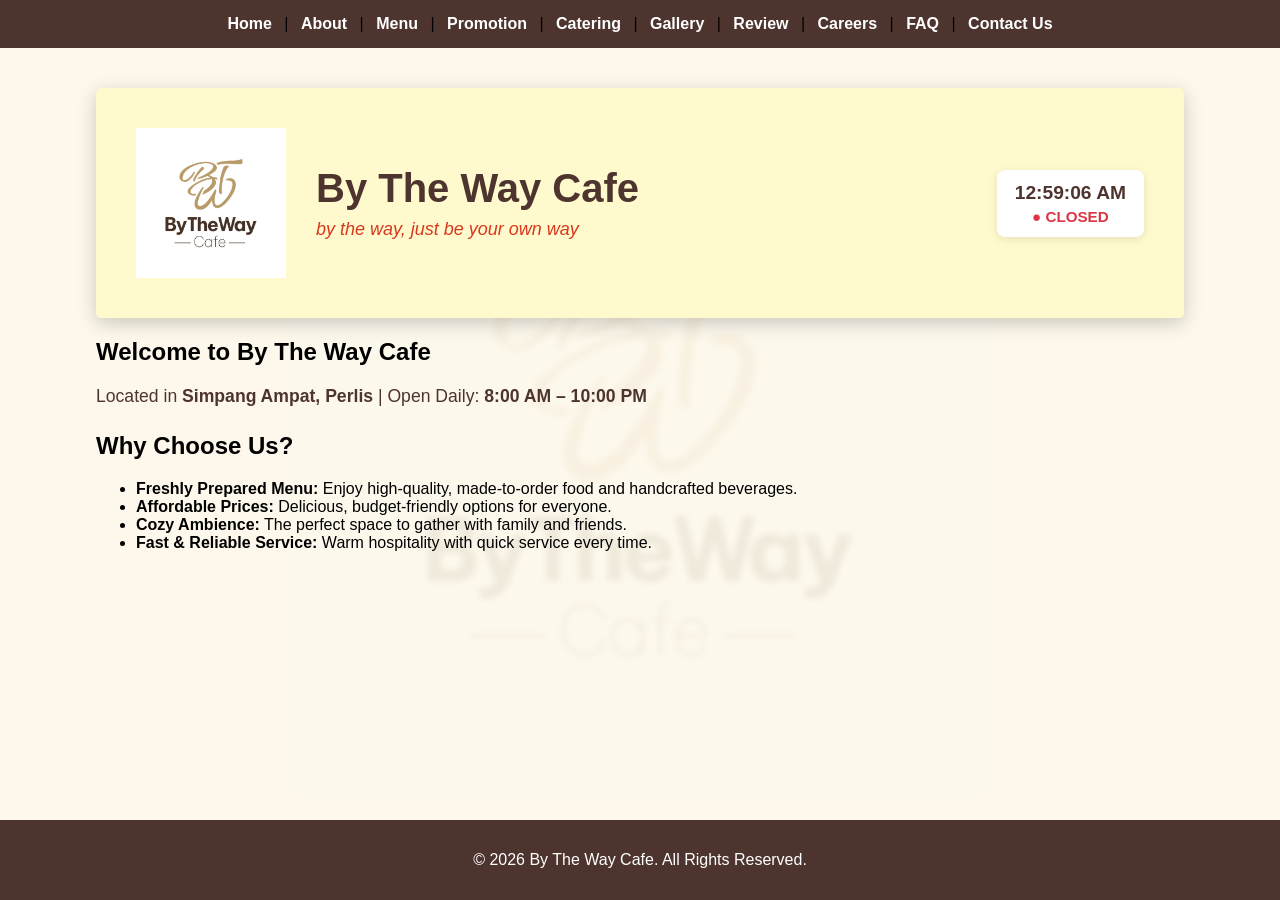
<file: frontend/index.html>
<!DOCTYPE html>
<html lang="en">
<head>
    <meta charset="UTF-8">
    <title>By The Way Cafe | Home</title>
    <link rel="stylesheet" href="css/style.css">
    <link rel="stylesheet" href="https://cdnjs.cloudflare.com/ajax/libs/font-awesome/6.5.0/css/all.min.css">
    <style>
        .hero-banner {
            background-color: #FFFACD;
            padding: 40px;
            border-radius: 5px;
            display: flex;
            align-items: center;
            gap: 30px;
        }

        .hero-banner img {
            width: 150px;
            height: 150px;
            object-fit: contain;
        }

        .hero-text h1 {
            margin: 0 0 8px 0;
            font-size: 2.5rem;
        }

        .hero-text h2 {
            margin: 0 0 8px 0;
            font-size: 1.2rem;
        }

        .hero-text .tagline {
            margin: 0;
            font-size: 18px;
            font-style: italic;
            color: #d9381e;
        }
    </style>
</head>
<body>
    <header>
        <nav>
            <a href="home.html">Home</a> | <a href="about.html">About</a> | <a href="menu.html">Menu</a> | <a href="promotion.html">Promotion</a> | <a href="catering.html">Catering</a> | <a href="gallery.html">Gallery</a> | <a href="review.html">Review</a> | <a href="careers.html">Careers</a> | <a href="faq.html">FAQ</a> | <a href="contact.html">Contact Us</a>
        </nav>
    </header>
    <main>
        <div class="hero-banner">
            <img src="media/logo.png" alt="By The Way Cafe Logo">
            <div class="hero-text">
                <h1>By The Way Cafe</h1>
                <p class="tagline">by the way, just be your own way</p>
            </div>
				<div class="status-widget">
                <div id="live-clock">--:--:--</div>
                <div id="shop-status">● Loading time...</div>
            </div>
        </div>

	<h2>Welcome to By The Way Cafe</h2>
        <p style="font-size: 1.1rem; color: #4E342E; margin-bottom: 25px;">
			Located in <strong>Simpang Ampat, Perlis</strong> | Open Daily: <strong>8:00 AM – 10:00 PM</strong>
		</p>
        <h2>Why Choose Us?</h2>
        <ul>
            <li><strong>Freshly Prepared Menu:</strong> Enjoy high-quality, made-to-order food and handcrafted beverages.</li>
            <li><strong>Affordable Prices:</strong> Delicious, budget-friendly options for everyone.</li>
            <li><strong>Cozy Ambience:</strong> The perfect space to gather with family and friends.</li>
			<li><strong>Fast & Reliable Service:</strong> Warm hospitality with quick service every time.</li>
        </ul>
    </main>
    <footer><p>&copy; 2026 By The Way Cafe. All Rights Reserved.</p></footer>
	<script src="script/clock.js"></script>
</body>
</html>
</file>
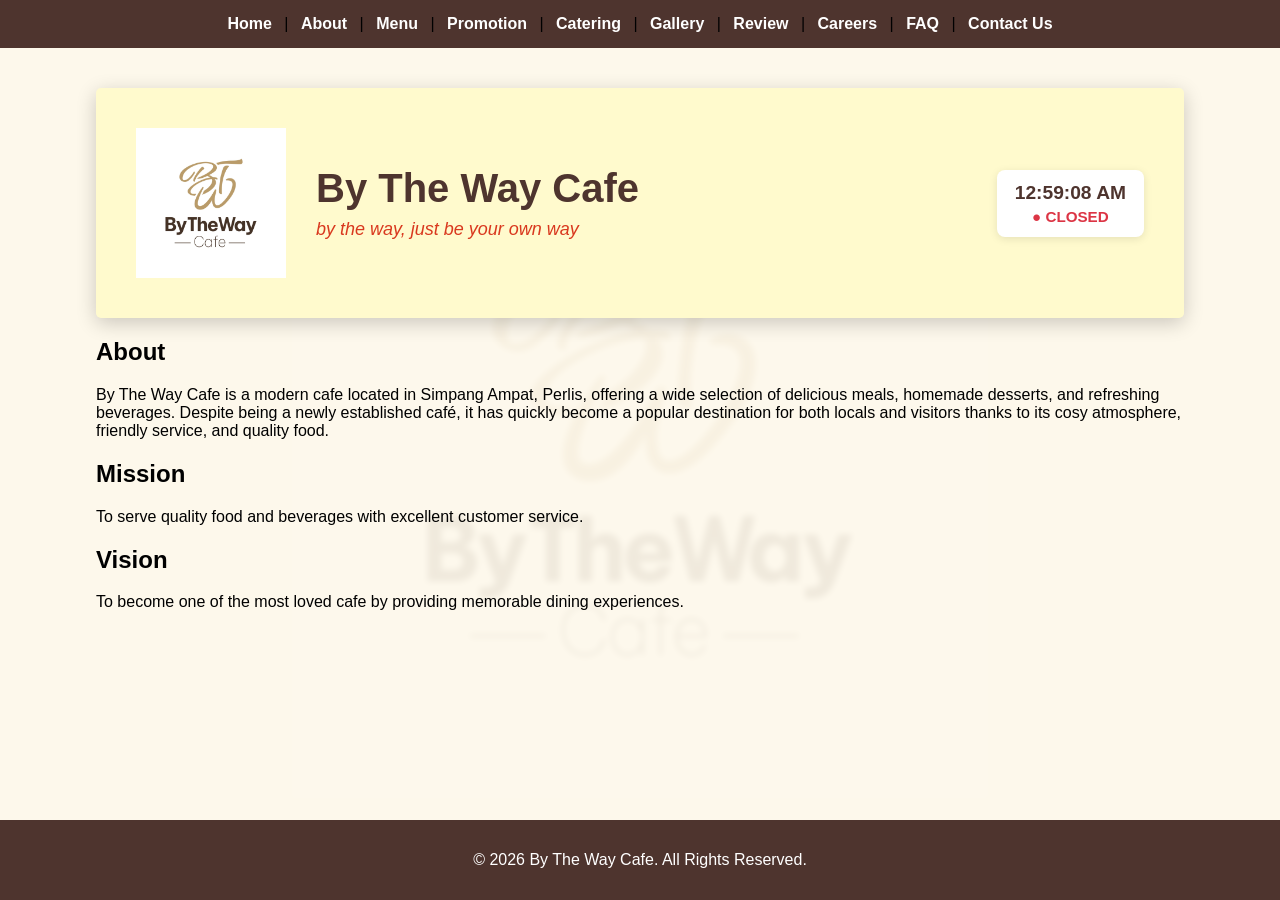
<file: frontend/about.html>
<!DOCTYPE html>
<html lang="en">

<head>
    <meta charset="UTF-8">
    <title>By The Way Cafe | About</title>
    <link rel="stylesheet" href="css/style.css">
    <link rel="stylesheet" href="https://cdnjs.cloudflare.com/ajax/libs/font-awesome/6.5.0/css/all.min.css">
    <style>
        .hero-banner {
            background-color: #FFFACD;
            padding: 40px;
            border-radius: 5px;
            display: flex;
            align-items: center;
            gap: 30px;
        }

        .hero-banner img {
            width: 150px;
            height: 150px;
            object-fit: contain;
        }

        .hero-text h1 {
            margin: 0 0 8px 0;
            font-size: 2.5rem;
        }

        .hero-text .tagline {
            margin: 0;
            font-size: 18px;
            font-style: italic;
            color: #d9381e;
        }
    </style>
</head>

<body>
    <header>
        <nav>
            <a href="index.html">Home</a> | <a href="about.html">About</a> | <a href="menu.html">Menu</a> | <a
                href="promotion.html">Promotion</a> | <a href="catering.html">Catering</a> | <a
                href="gallery.html">Gallery</a> | <a href="review.html">Review</a> | <a href="careers.html">Careers</a>
            | <a href="faq.html">FAQ</a> | <a href="contact.html">Contact Us</a>
        </nav>
    </header>
    <main>
        <div class="hero-banner">
            <img src="media/logo.png" alt="By The Way Cafe Logo">
            <div class="hero-text">
                <h1>By The Way Cafe</h1>
                <p class="tagline">by the way, just be your own way</p>
            </div>
            <div class="status-widget">
                <div id="live-clock">--:--:--</div>
                <div id="shop-status">● Loading time...</div>
            </div>
        </div>

        <h2>About </h2>
        <p> By The Way Cafe is a modern cafe located in Simpang Ampat, Perlis, offering a wide selection of delicious
            meals, homemade desserts, and refreshing beverages. Despite being a newly established café, it has quickly
            become a popular destination for both locals and visitors thanks to its cosy atmosphere, friendly service,
            and quality food.</p>

        <h2>Mission</h2>
        <p> To serve quality food and beverages with excellent customer service.</p>

        <h2>Vision</h2>
        <p>To become one of the most loved cafe by providing memorable dining experiences.</p>
    </main>
    <footer>
        <p>&copy; 2026 By The Way Cafe. All Rights Reserved.</p>
    </footer>
    <script src="script/clock.js"></script>
</body>

</html>
</file>
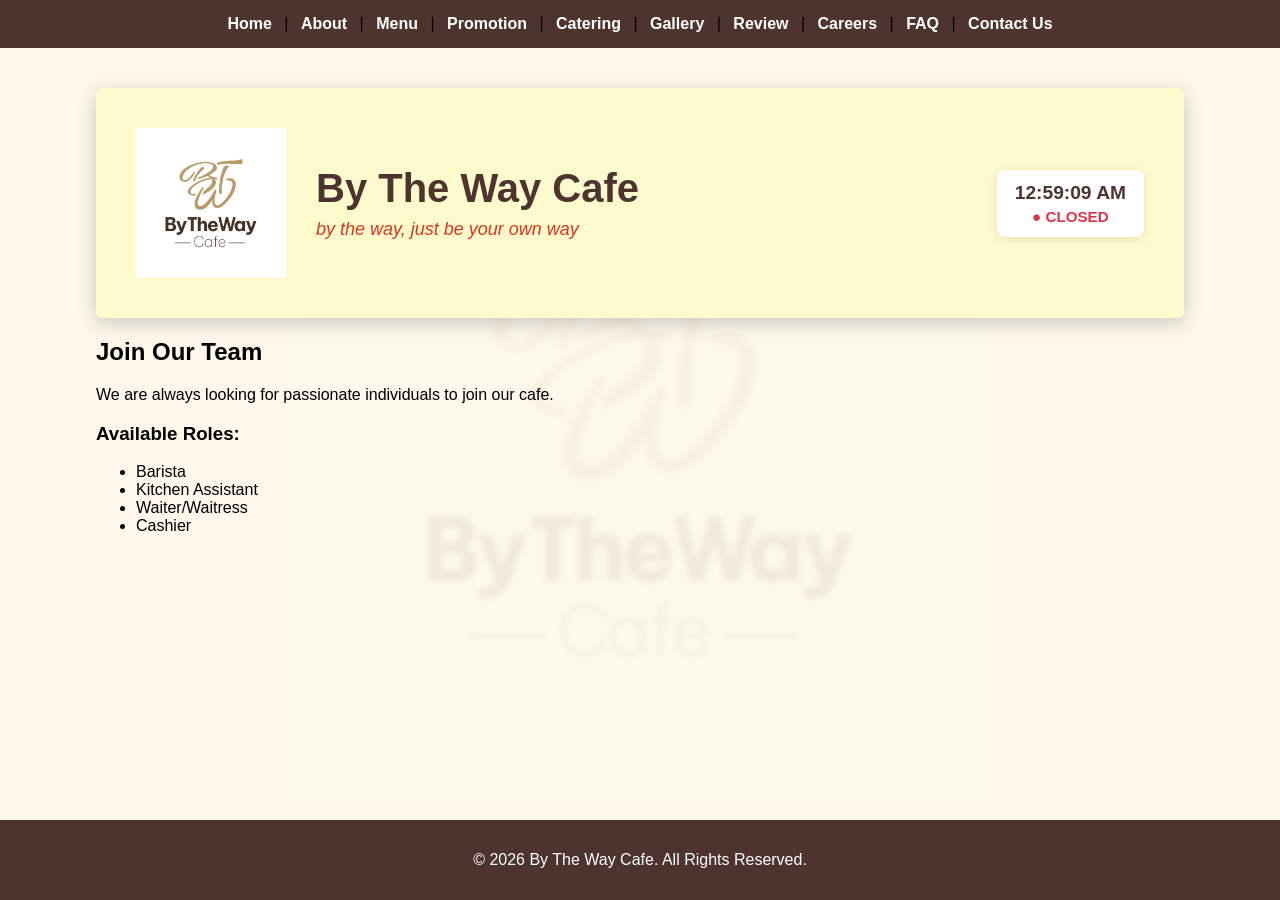
<file: frontend/careers.html>
<!DOCTYPE html>
<html lang="en">

<head>
    <meta charset="UTF-8">
    <title>By The Way Cafe | Careers</title>
    <link rel="stylesheet" href="css/style.css">
    <link rel="stylesheet" href="https://cdnjs.cloudflare.com/ajax/libs/font-awesome/6.5.0/css/all.min.css">
    <style>
        .hero-banner {
            background-color: #FFFACD;
            padding: 40px;
            border-radius: 5px;
            display: flex;
            align-items: center;
            gap: 30px;
        }

        .hero-banner img {
            width: 150px;
            height: 150px;
            object-fit: contain;
        }

        .hero-text h1 {
            margin: 0 0 8px 0;
            font-size: 2.5rem;
        }

        .hero-text .tagline {
            margin: 0;
            font-size: 18px;
            font-style: italic;
            color: #d9381e;
        }
    </style>
</head>

<body>
    <header>
        <nav>
            <a href="index.html">Home</a> | <a href="about.html">About</a> | <a href="menu.html">Menu</a> | <a
                href="promotion.html">Promotion</a> | <a href="catering.html">Catering</a> | <a
                href="gallery.html">Gallery</a> | <a href="review.html">Review</a> | <a href="careers.html">Careers</a>
            | <a href="faq.html">FAQ</a> | <a href="contact.html">Contact Us</a>
        </nav>
    </header>
    <main>
        <div class="hero-banner">
            <img src="media/logo.png" alt="By The Way Cafe Logo">
            <div class="hero-text">
                <h1>By The Way Cafe</h1>
                <p class="tagline">by the way, just be your own way</p>
            </div>
            <div class="status-widget">
                <div id="live-clock">--:--:--</div>
                <div id="shop-status">● Loading time...</div>
            </div>
        </div>

        <h2>Join Our Team</h2>
        <p>We are always looking for passionate individuals to join our cafe.</p>
        <h3>Available Roles:</h3>
        <ul>
            <li>Barista</li>
            <li>Kitchen Assistant</li>
            <li>Waiter/Waitress</li>
            <li>Cashier</li>
        </ul>
    </main>
    <footer>
        <p>&copy; 2026 By The Way Cafe. All Rights Reserved.</p>
    </footer>
    <script src="script/clock.js"></script>

</body>

</html>
</file>
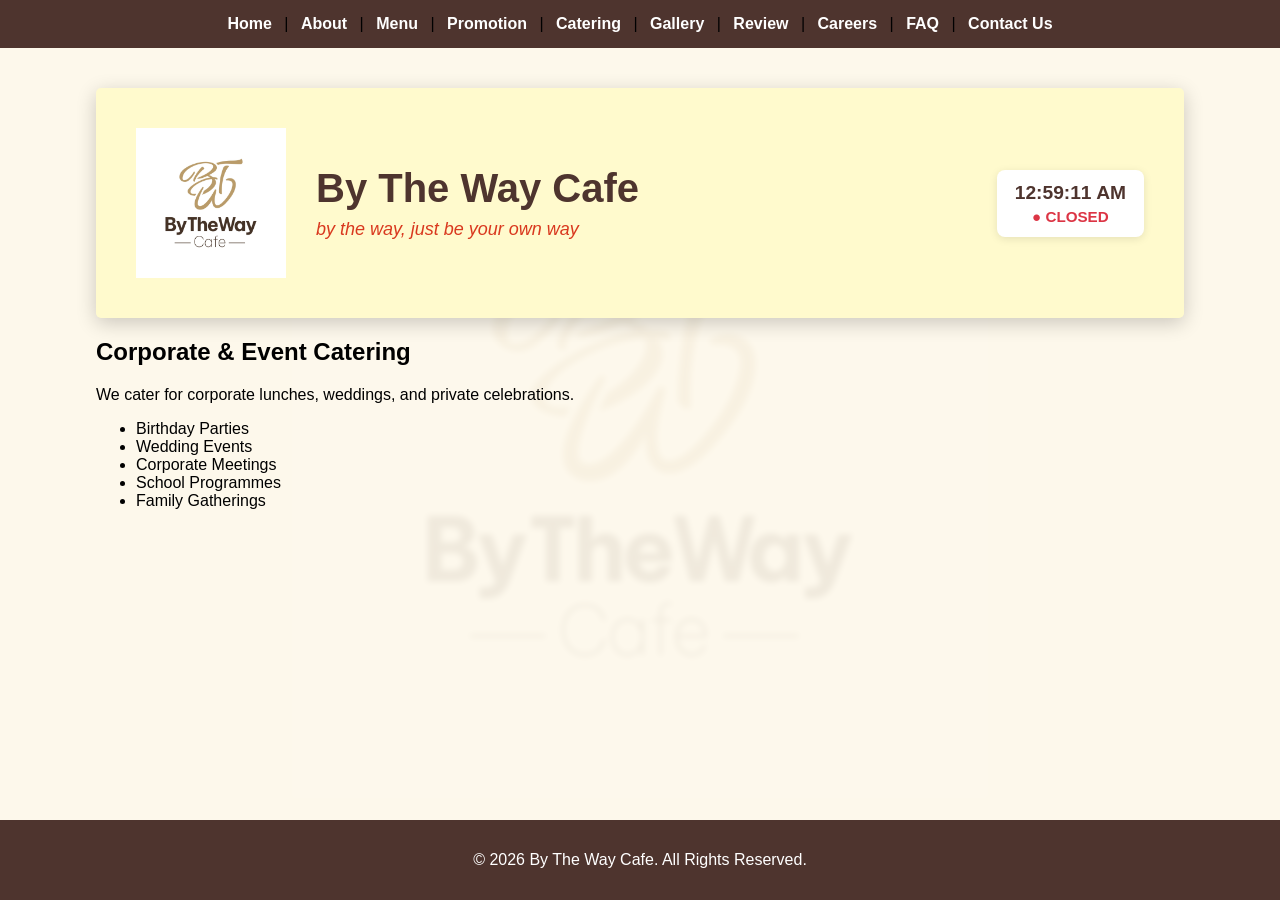
<file: frontend/catering.html>
<!DOCTYPE html>
<html lang="en">

<head>
    <meta charset="UTF-8">
    <title>By The Way Cafe | Catering</title>
    <link rel="stylesheet" href="css/style.css">
    <link rel="stylesheet" href="https://cdnjs.cloudflare.com/ajax/libs/font-awesome/6.5.0/css/all.min.css">
    <style>
        .hero-banner {
            background-color: #FFFACD;
            padding: 40px;
            border-radius: 5px;
            display: flex;
            align-items: center;
            gap: 30px;
        }

        .hero-banner img {
            width: 150px;
            height: 150px;
            object-fit: contain;
        }

        .hero-text h1 {
            margin: 0 0 8px 0;
            font-size: 2.5rem;
        }

        .hero-text .tagline {
            margin: 0;
            font-size: 18px;
            font-style: italic;
            color: #d9381e;
        }
    </style>
</head>

<body>
    <header>
        <nav>
            <a href="index.html">Home</a> | <a href="about.html">About</a> | <a href="menu.html">Menu</a> | <a
                href="promotion.html">Promotion</a> | <a href="catering.html">Catering</a> | <a
                href="gallery.html">Gallery</a> | <a href="review.html">Review</a> | <a href="careers.html">Careers</a>
            | <a href="faq.html">FAQ</a> | <a href="contact.html">Contact Us</a>
        </nav>
    </header>
    <main>
        <div class="hero-banner">
            <img src="media/logo.png" alt="By The Way Cafe Logo">
            <div class="hero-text">
                <h1>By The Way Cafe</h1>
                <p class="tagline">by the way, just be your own way</p>
            </div>
            <div class="status-widget">
                <div id="live-clock">--:--:--</div>
                <div id="shop-status">● Loading time...</div>
            </div>
        </div>

        <h2>Corporate & Event Catering</h2>
        <p>We cater for corporate lunches, weddings, and private celebrations.</p>
        <ul>
            <li>Birthday Parties</li>
            <li>Wedding Events</li>
            <li>Corporate Meetings</li>
            <li>School Programmes</li>
            <li>Family Gatherings</li>
        </ul>
    </main>
    <footer>
        <p>&copy; 2026 By The Way Cafe. All Rights Reserved.</p>
    </footer>
    <script src="script/clock.js"></script>

</body>

</html>
</file>
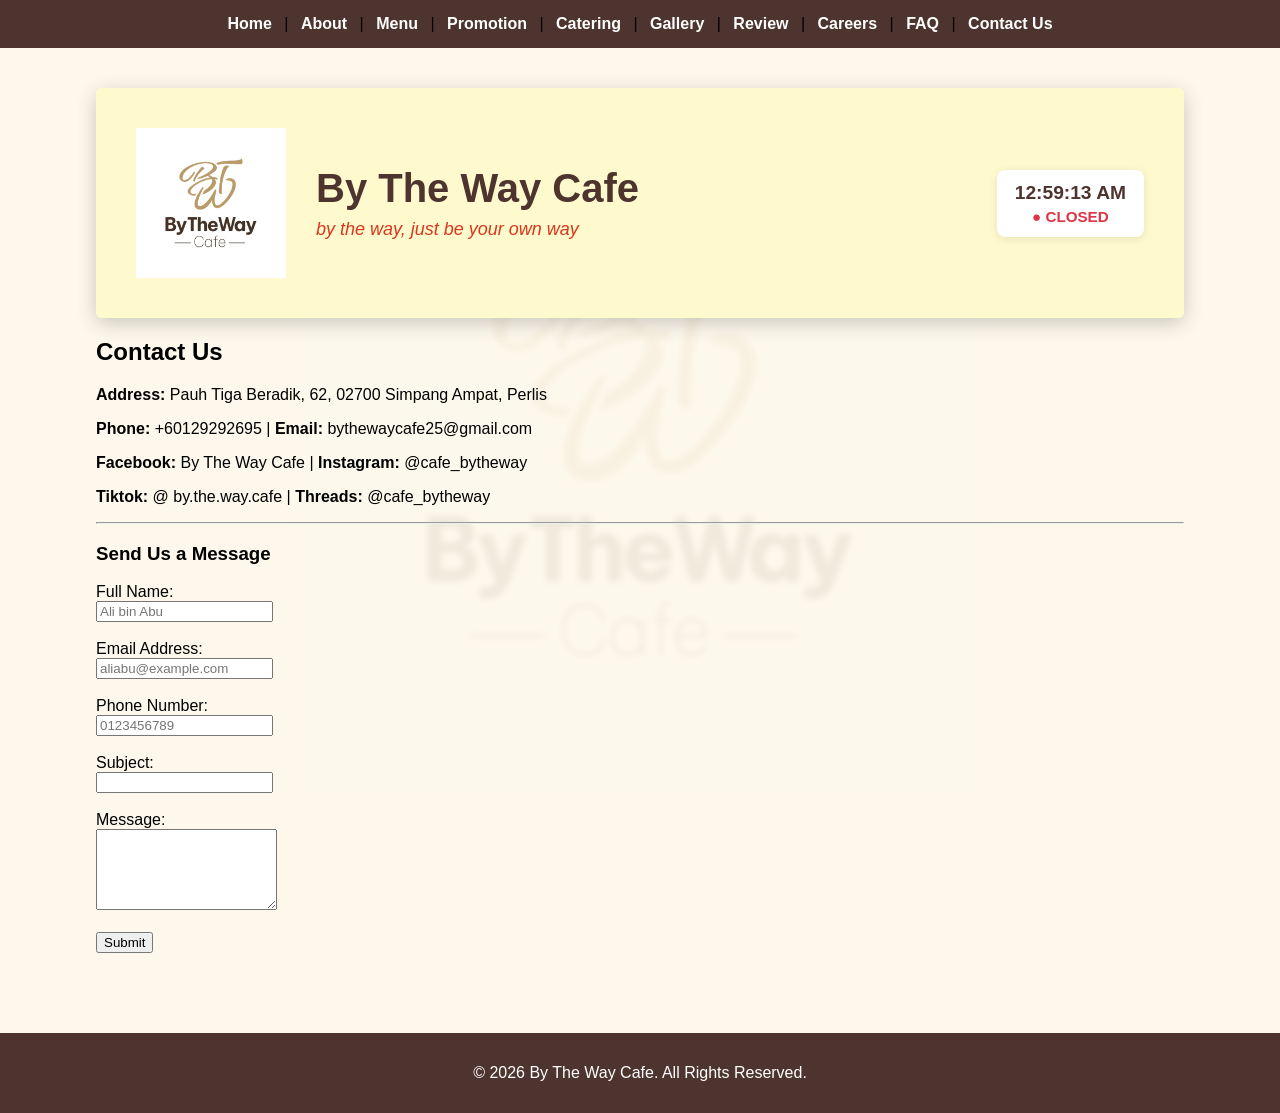
<file: frontend/contact.html>
<!DOCTYPE html>
<html lang="en">

<head>
    <meta charset="UTF-8">
    <title>By The Way Cafe | Contact Us</title>
    <link rel="stylesheet" href="css/style.css">
    <link rel="stylesheet" href="https://cdnjs.cloudflare.com/ajax/libs/font-awesome/6.5.0/css/all.min.css">
    <style>
        .hero-banner {
            background-color: #FFFACD;
            padding: 40px;
            border-radius: 5px;
            display: flex;
            align-items: center;
            gap: 30px;
        }

        .hero-banner img {
            width: 150px;
            height: 150px;
            object-fit: contain;
        }

        .hero-text h1 {
            margin: 0 0 8px 0;
            font-size: 2.5rem;
        }

        .hero-text .tagline {
            margin: 0;
            font-size: 18px;
            font-style: italic;
            color: #d9381e;
        }
    </style>
</head>

<body>
    <header>
        <nav>
            <a href="index.html">Home</a> | <a href="about.html">About</a> | <a href="menu.html">Menu</a> | <a
                href="promotion.html">Promotion</a> | <a href="catering.html">Catering</a> | <a
                href="gallery.html">Gallery</a> | <a href="review.html">Review</a> | <a href="careers.html">Careers</a>
            | <a href="faq.html">FAQ</a> | <a href="contact.html">Contact Us</a>
        </nav>
    </header>
    <main>
        <div class="hero-banner">
            <img src="media/logo.png" alt="By The Way Cafe Logo">
            <div class="hero-text">
                <h1>By The Way Cafe</h1>
                <p class="tagline">by the way, just be your own way</p>
            </div>
            <div class="status-widget">
                <div id="live-clock">--:--:--</div>
                <div id="shop-status">● Loading time...</div>
            </div>
        </div>

        <h2>Contact Us</h2>
        <p><strong>Address:</strong> Pauh Tiga Beradik, 62, 02700 Simpang Ampat, Perlis</p>
        <p><strong>Phone:</strong> +60129292695 | <strong>Email:</strong> bythewaycafe25@gmail.com</p>
        <p><strong>Facebook:</strong> By The Way Cafe | <strong>Instagram:</strong> @cafe_bytheway</p>
        <p><strong>Tiktok:</strong> @ by.the.way.cafe | <strong>Threads:</strong> @cafe_bytheway</p>
        <hr>
        <h3>Send Us a Message</h3>

        <form action="/contact_insert.php" method="POST">

            <label for="name">Full Name:</label><br>
            <input type="text" id="name" name="name" placeholder="Ali bin Abu" minlength="3" maxlength="50"
                required><br><br>

            <label for="email">Email Address:</label><br>
            <input type="email" id="email" name="email" placeholder="aliabu@example.com" required><br><br>

            <label for="phone">Phone Number:</label><br>
            <input type="tel" id="phone" name="phone" placeholder="0123456789" pattern="[0-9]{10,11}" required><br><br>

            <label for="subject">Subject:</label><br>
            <input type="text" id="subject" name="subject" minlength="5" maxlength="100" required><br><br>

            <label for="msg">Message:</label><br>
            <textarea id="msg" name="msg" rows="5" minlength="10" maxlength="500" required></textarea><br><br>

            <input type="submit" value="Submit">

        </form>
    </main>
    <footer>
        <p>&copy; 2026 By The Way Cafe. All Rights Reserved.</p>
    </footer>
    <script src="script/clock.js"></script>

</body>

</html>
</file>
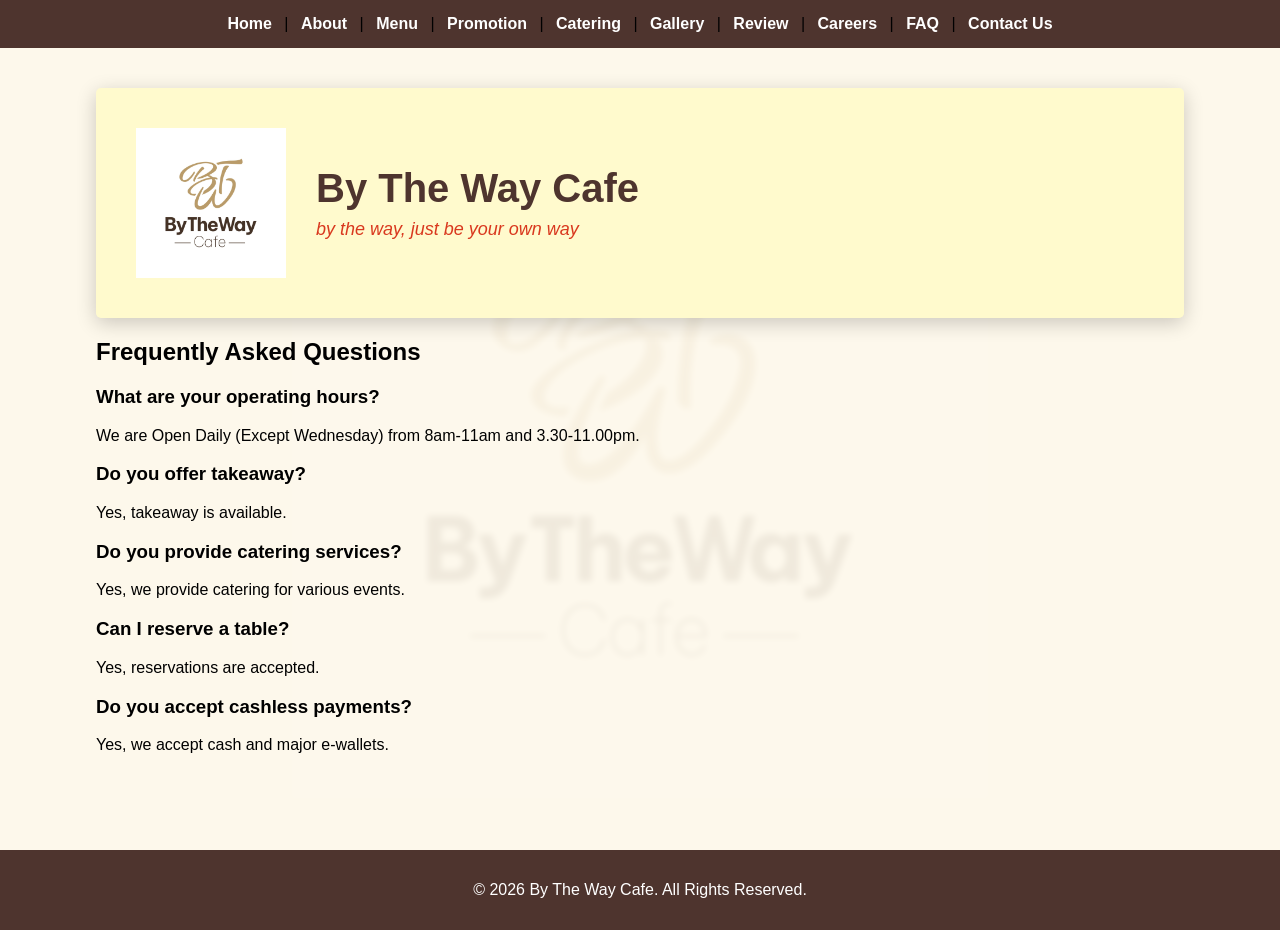
<file: frontend/FAQ.html>
<!DOCTYPE html>
<html lang="en">

<head>
    <meta charset="UTF-8">
    <title>By The Way Cafe | FAQ</title>
    <link rel="stylesheet" href="css/style.css">
    <link rel="stylesheet" href="https://cdnjs.cloudflare.com/ajax/libs/font-awesome/6.5.0/css/all.min.css">
    <style>
        .hero-banner {
            background-color: #FFFACD;
            padding: 40px;
            border-radius: 5px;
            display: flex;
            align-items: center;
            gap: 30px;
        }

        .hero-banner img {
            width: 150px;
            height: 150px;
            object-fit: contain;
        }

        .hero-text h1 {
            margin: 0 0 8px 0;
            font-size: 2.5rem;
        }

        .hero-text .tagline {
            margin: 0;
            font-size: 18px;
            font-style: italic;
            color: #d9381e;
        }
    </style>
</head>

<body>
    <header>
        <nav>
            <a href="index.html">Home</a> | <a href="about.html">About</a> | <a href="menu.html">Menu</a> | <a
                href="promotion.html">Promotion</a> | <a href="catering.html">Catering</a> | <a
                href="gallery.html">Gallery</a> | <a href="review.html">Review</a> | <a href="careers.html">Careers</a>
            | <a href="faq.html">FAQ</a> | <a href="contact.html">Contact Us</a>
        </nav>
    </header>
    <main>
        <div class="hero-banner">
            <img src="media/logo.png" alt="By The Way Cafe Logo">
            <div class="hero-text">
                <h1>By The Way Cafe</h1>
                <p class="tagline">by the way, just be your own way</p>
            </div>
        </div>

        <h2>Frequently Asked Questions</h2>
        <h3>What are your operating hours?</h3>
        <p>We are Open Daily (Except Wednesday) from 8am-11am and 3.30-11.00pm.</p>
        <h3>Do you offer takeaway?</h3>
        <p>Yes, takeaway is available.</p>
        <h3>Do you provide catering services?</h3>
        <p>Yes, we provide catering for various events.</p>
        <h3>Can I reserve a table?</h3>
        <p>Yes, reservations are accepted.</p>
        <h3>Do you accept cashless payments?</h3>
        <p>Yes, we accept cash and major e-wallets.</p>

    </main>
    <footer>
        <p>&copy; 2026 By The Way Cafe. All Rights Reserved.</p>
    </footer>
</body>

</html>
</file>
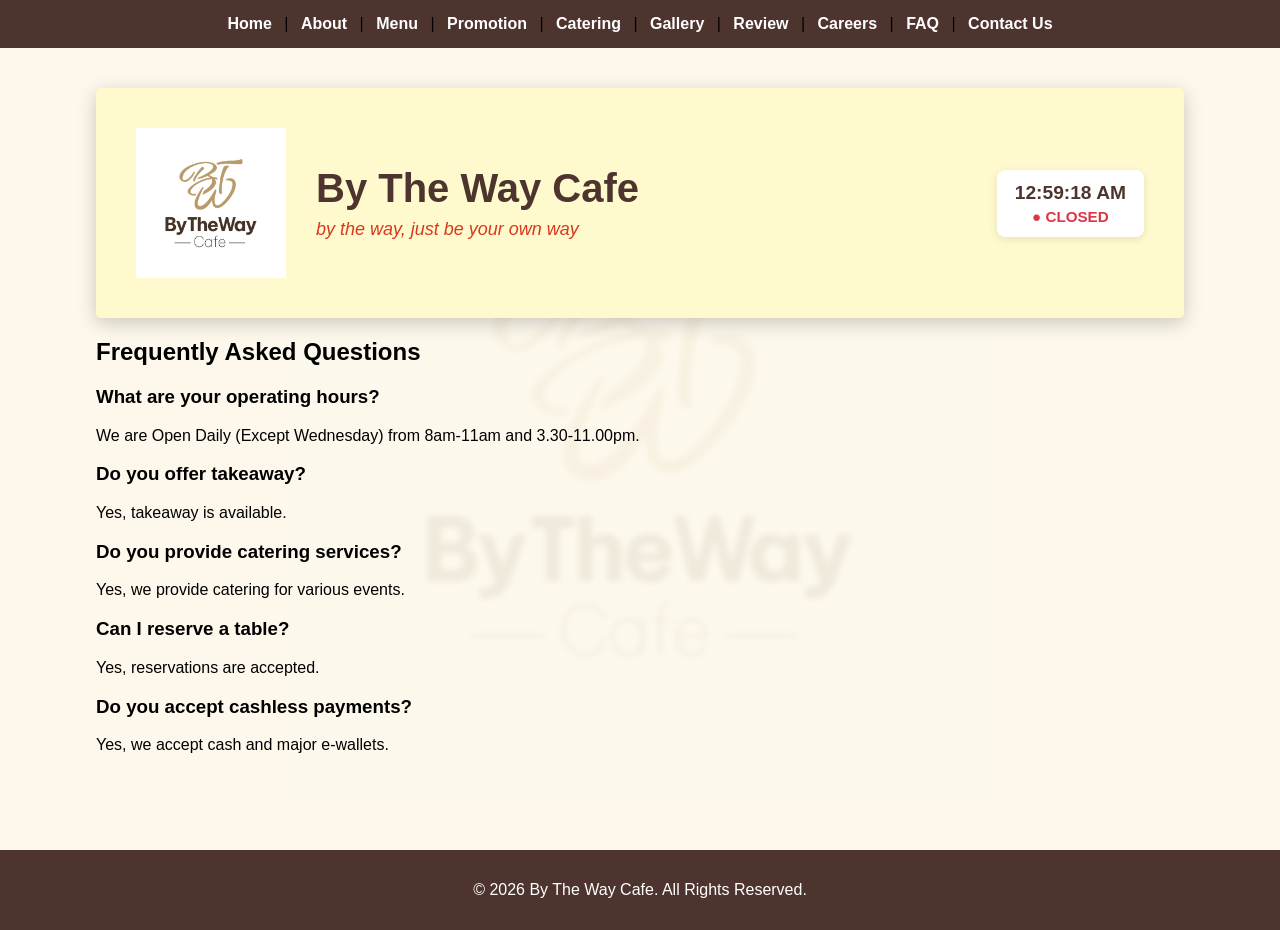
<file: frontend/faq.html>
<!DOCTYPE html>
<html lang="en">

<head>
    <meta charset="UTF-8">
    <title>By The Way Cafe | FAQ</title>
    <link rel="stylesheet" href="css/style.css">
    <link rel="stylesheet" href="https://cdnjs.cloudflare.com/ajax/libs/font-awesome/6.5.0/css/all.min.css">
    <style>
        .hero-banner {
            background-color: #FFFACD;
            padding: 40px;
            border-radius: 5px;
            display: flex;
            align-items: center;
            gap: 30px;
        }

        .hero-banner img {
            width: 150px;
            height: 150px;
            object-fit: contain;
        }

        .hero-text h1 {
            margin: 0 0 8px 0;
            font-size: 2.5rem;
        }

        .hero-text .tagline {
            margin: 0;
            font-size: 18px;
            font-style: italic;
            color: #d9381e;
        }
    </style>
</head>

<body>
    <header>
        <nav>
            <a href="index.html">Home</a> | <a href="about.html">About</a> | <a href="menu.html">Menu</a> | <a
                href="promotion.html">Promotion</a> | <a href="catering.html">Catering</a> | <a
                href="gallery.html">Gallery</a> | <a href="review.html">Review</a> | <a href="careers.html">Careers</a>
            | <a href="faq.html">FAQ</a> | <a href="contact.html">Contact Us</a>
        </nav>
    </header>
    <main>
        <div class="hero-banner">
            <img src="media/logo.png" alt="By The Way Cafe Logo">
            <div class="hero-text">
                <h1>By The Way Cafe</h1>
                <p class="tagline">by the way, just be your own way</p>
            </div>
            <div class="status-widget">
                <div id="live-clock">--:--:--</div>
                <div id="shop-status">● Loading time...</div>
            </div>
        </div>

        <h2>Frequently Asked Questions</h2>
        <h3>What are your operating hours?</h3>
        <p>We are Open Daily (Except Wednesday) from 8am-11am and 3.30-11.00pm.</p>
        <h3>Do you offer takeaway?</h3>
        <p>Yes, takeaway is available.</p>
        <h3>Do you provide catering services?</h3>
        <p>Yes, we provide catering for various events.</p>
        <h3>Can I reserve a table?</h3>
        <p>Yes, reservations are accepted.</p>
        <h3>Do you accept cashless payments?</h3>
        <p>Yes, we accept cash and major e-wallets.</p>

    </main>
    <footer>
        <p>&copy; 2026 By The Way Cafe. All Rights Reserved.</p>
    </footer>
    <script src="script/clock.js"></script>

</body>

</html>
</file>
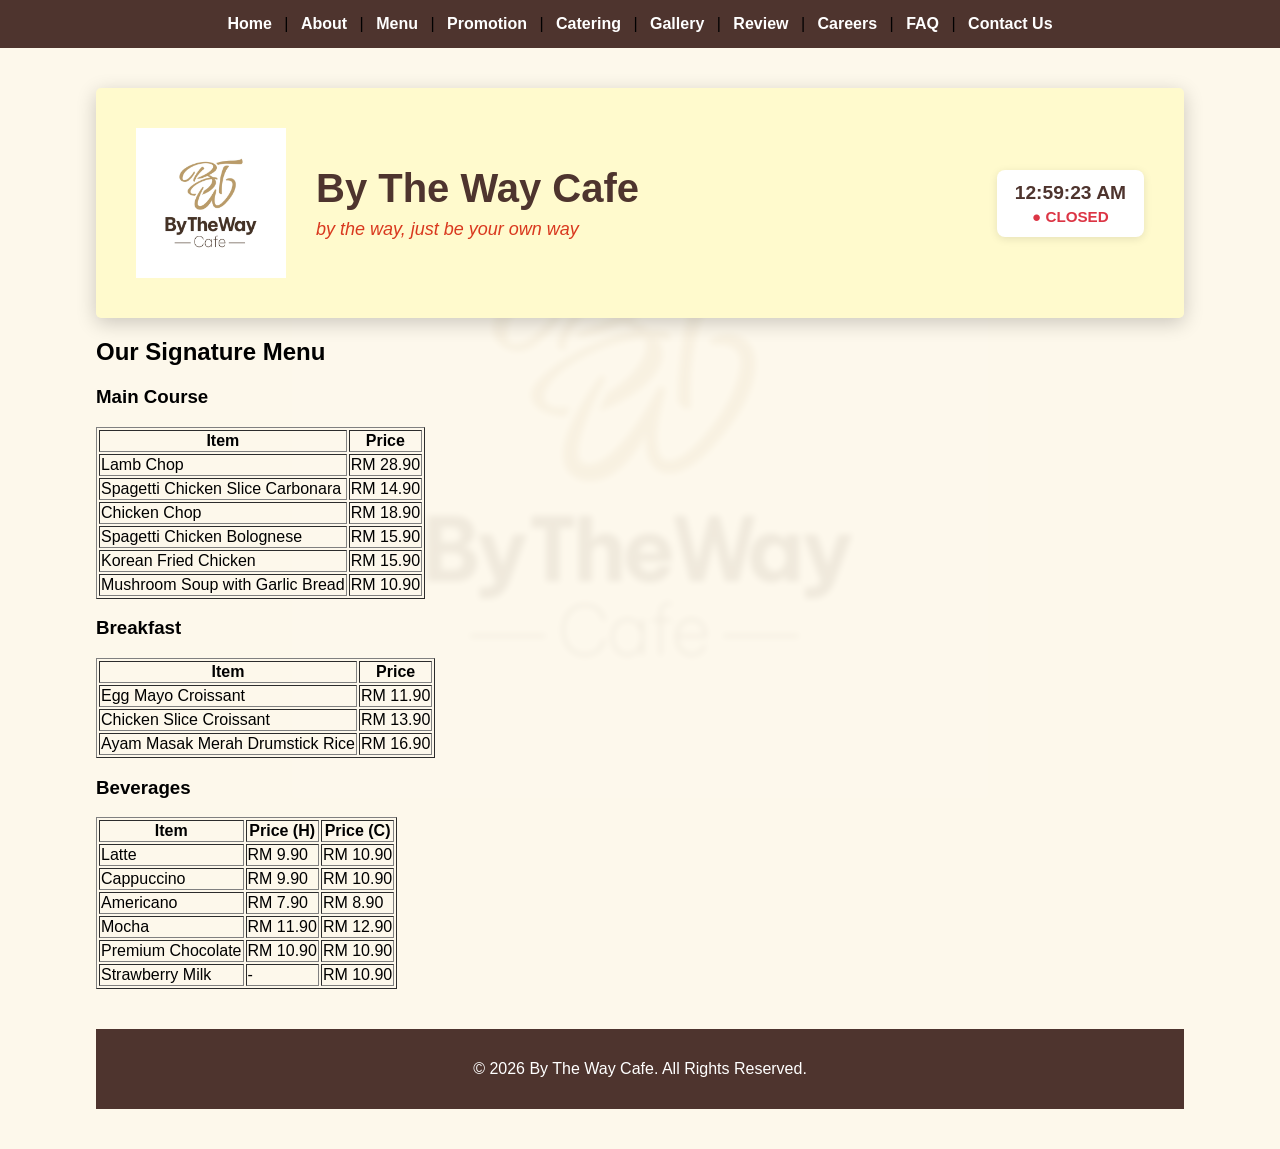
<file: frontend/menu.html>
<!DOCTYPE html>
<html lang="en">

<head>
    <meta charset="UTF-8">
    <title>By The Way Cafe | Menu</title>
    <link rel="stylesheet" href="css/style.css">
    <link rel="stylesheet" href="https://cdnjs.cloudflare.com/ajax/libs/font-awesome/6.5.0/css/all.min.css">
    <style>
        .hero-banner {
            background-color: #FFFACD;
            padding: 40px;
            border-radius: 5px;
            display: flex;
            align-items: center;
            gap: 30px;
        }

        .hero-banner img {
            width: 150px;
            height: 150px;
            object-fit: contain;
        }

        .hero-text h1 {
            margin: 0 0 8px 0;
            font-size: 2.5rem;
        }

        .hero-text .tagline {
            margin: 0;
            font-size: 18px;
            font-style: italic;
            color: #d9381e;
        }
    </style>
</head>

<body>
    <header>
        <nav>
            <a href="index.html">Home</a> | <a href="about.html">About</a> | <a href="menu.html">Menu</a> | <a
                href="promotion.html">Promotion</a> | <a href="catering.html">Catering</a> | <a
                href="gallery.html">Gallery</a> | <a href="Review.html">Review</a> | <a href="careers.html">Careers</a>
            | <a href="faq.html">FAQ</a> | <a href="contact.html">Contact Us</a>
        </nav>
    </header>
    <main>
        <div class="hero-banner">
            <img src="media/logo.png" alt="By The Way Cafe Logo">
            <div class="hero-text">
                <h1>By The Way Cafe</h1>
                <p class="tagline">by the way, just be your own way</p>
            </div>
            <div class="status-widget">
                <div id="live-clock">--:--:--</div>
                <div id="shop-status">● Loading time...</div>
            </div>
        </div>

        <h2>Our Signature Menu</h2>

        <h3>Main Course</h3>
        <table border="1">
            <thead>
                <tr>
                    <th>Item</th>
                    <th>Price</th>
                </tr>
            </thead>
            <tbody>
                <tr>
                    <td>Lamb Chop</td>
                    <td>RM 28.90</td>
                </tr>
                <tr>
                    <td>Spagetti Chicken Slice Carbonara</td>
                    <td>RM 14.90</td>
                </tr>
                <tr>
                    <td>Chicken Chop</td>
                    <td>RM 18.90</td>
                </tr>
                <tr>
                    <td>Spagetti Chicken Bolognese</td>
                    <td>RM 15.90</td>
                </tr>
                <tr>
                    <td>Korean Fried Chicken</td>
                    <td>RM 15.90</td>
                </tr>
                <tr>
                    <td>Mushroom Soup with Garlic Bread</td>
                    <td>RM 10.90</td>
                </tr>
            </tbody>
        </table>

        <h3>Breakfast</h3>
        <table border="1">
            <thead>
                <tr>
                    <th>Item</th>
                    <th>Price</th>
                </tr>
            </thead>
            <tbody>
                <tr>
                    <td>Egg Mayo Croissant</td>
                    <td>RM 11.90</td>
                </tr>
                <tr>
                    <td>Chicken Slice Croissant</td>
                    <td>RM 13.90</td>
                </tr>
                <tr>
                    <td>Ayam Masak Merah Drumstick Rice</td>
                    <td>RM 16.90</td>
                </tr>
            </tbody>
        </table>

        <h3>Beverages</h3>
        <table border="1">
            <thead>
                <tr>
                    <th>Item</th>
                    <th>Price (H)</th>
                    <th>Price (C)</th>
                </tr>
            </thead>
            <tbody>
                <tr>
                    <td>Latte</td>
                    <td>RM 9.90</td>
                    <td>RM 10.90</td>
                </tr>
                <tr>
                    <td>Cappuccino</td>
                    <td>RM 9.90</td>
                    <td>RM 10.90</td>
                </tr>
                <tr>
                    <td>Americano</td>
                    <td>RM 7.90</td>
                    <td>RM 8.90</td>
                </tr>
                <tr>
                    <td>Mocha</td>
                    <td>RM 11.90</td>
                    <td>RM 12.90</td>
                </tr>
                <tr>
                    <td>Premium Chocolate</td>
                    <td>RM 10.90</td>
                    <td>RM 10.90</td>
                </tr>
                <tr>
                    <td>Strawberry Milk</td>
                    <td> - </td>
                    <td>RM 10.90</td>
                </tr>
            </tbody>
        </table>

        <footer>
            <p>&copy; 2026 By The Way Cafe. All Rights Reserved.</p>
        </footer>
        <script src="script/clock.js"></script>

</body>

</html>
</file>
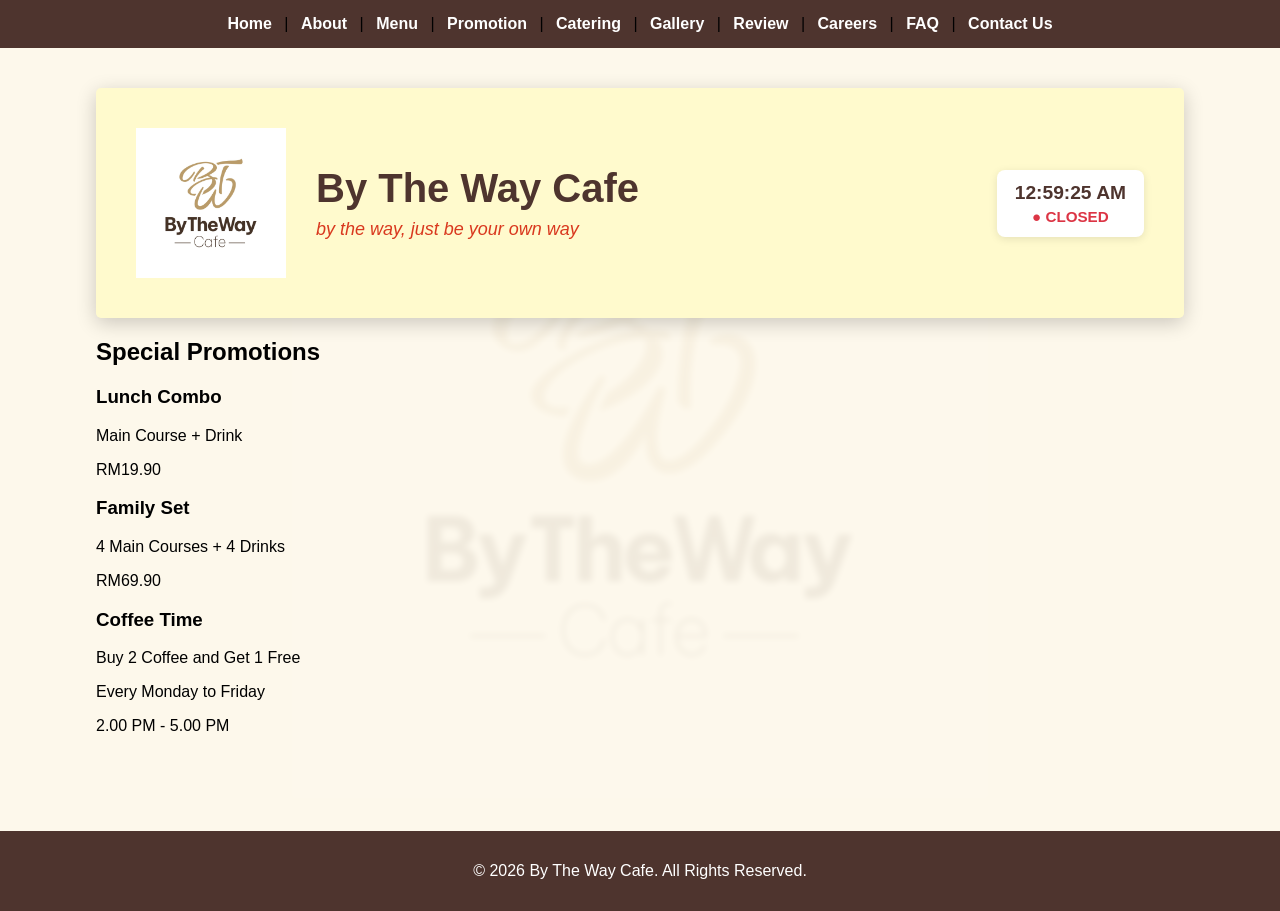
<file: frontend/promotion.html>
<!DOCTYPE html>
<html lang="en">

<head>
    <meta charset="UTF-8">
    <title>By The Way Cafe | Promotion</title>
    <link rel="stylesheet" href="css/style.css">
    <link rel="stylesheet" href="https://cdnjs.cloudflare.com/ajax/libs/font-awesome/6.5.0/css/all.min.css">
    <style>
        .hero-banner {
            background-color: #FFFACD;
            padding: 40px;
            border-radius: 5px;
            display: flex;
            align-items: center;
            gap: 30px;
        }

        .hero-banner img {
            width: 150px;
            height: 150px;
            object-fit: contain;
        }

        .hero-text h1 {
            margin: 0 0 8px 0;
            font-size: 2.5rem;
        }

        .hero-text .tagline {
            margin: 0;
            font-size: 18px;
            font-style: italic;
            color: #d9381e;
        }
    </style>
</head>

<body>
    <header>
        <nav>
            <a href="index.html">Home</a> | <a href="about.html">About</a> | <a href="menu.html">Menu</a> | <a
                href="promotion.html">Promotion</a> | <a href="catering.html">Catering</a> | <a
                href="gallery.html">Gallery</a> | <a href="review.html">Review</a> | <a href="careers.html">Careers</a>
            | <a href="faq.html">FAQ</a> | <a href="contact.html">Contact Us</a>
        </nav>
    </header>
    <main>
        <div class="hero-banner">
            <img src="media/logo.png" alt="By The Way Cafe Logo">
            <div class="hero-text">
                <h1>By The Way Cafe</h1>
                <p class="tagline">by the way, just be your own way</p>
            </div>
            <div class="status-widget">
                <div id="live-clock">--:--:--</div>
                <div id="shop-status">● Loading time...</div>
            </div>
        </div>

        <h2>Special Promotions</h2>
        <div class="food-card">
            <h3>Lunch Combo</h3>
            <p>Main Course + Drink</p>
            <p>RM19.90</p>
        </div>
        <div class="food-card">
            <h3>Family Set</h3>
            <p>4 Main Courses + 4 Drinks</p>
            <p>RM69.90</p>
        </div>
        <div class="food-card">
            <h3>Coffee Time</h3>
            <p>Buy 2 Coffee and Get 1 Free</p>
            <p>Every Monday to Friday</p>
            <p>2.00 PM - 5.00 PM</p>
        </div>
        <div class="clear"></div>
    </main>
    <footer>
        <p>&copy; 2026 By The Way Cafe. All Rights Reserved.</p>
    </footer>
    <script src="script/clock.js"></script>

</body>

</html>
</file>
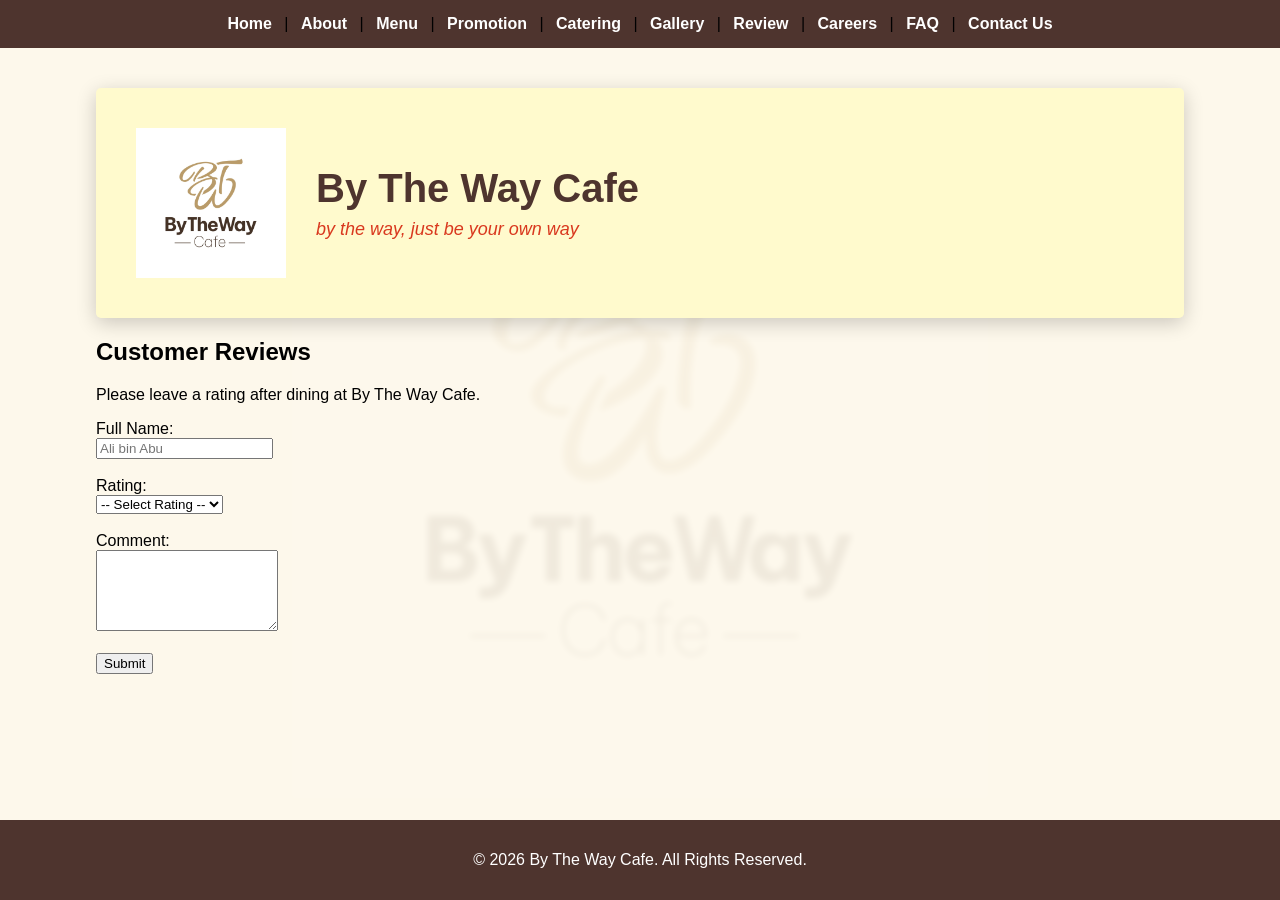
<file: frontend/review.html>
<!DOCTYPE html>
<html lang="en">

<head>
    <meta name="viewport" content="width=device-width, initial-scale=1.0">
    <meta charset="UTF-8">
    <title>By The Way Cafe | Review</title>
    <link rel="stylesheet" href="css/style.css">
    <link rel="stylesheet" href="https://cdnjs.cloudflare.com/ajax/libs/font-awesome/6.5.0/css/all.min.css">
    <style>
        .hero-banner {
            background-color: #FFFACD;
            padding: 40px;
            border-radius: 5px;
            display: flex;
            align-items: center;
            gap: 30px;
        }

        .hero-banner img {
            width: 150px;
            height: 150px;
            object-fit: contain;
        }

        .hero-text h1 {
            margin: 0 0 8px 0;
            font-size: 2.5rem;
        }

        .hero-text .tagline {
            margin: 0;
            font-size: 18px;
            font-style: italic;
            color: #d9381e;
        }
    </style>
</head>

<body>
    <header>
        <nav>
            <a href="index.html">Home</a> | <a href="about.html">About</a> | <a href="menu.html">Menu</a> | <a
                href="promotion.html">Promotion</a> | <a href="catering.html">Catering</a> | <a
                href="gallery.html">Gallery</a> | <a href="review.html">Review</a> | <a href="careers.html">Careers</a>
            | <a href="faq.html">FAQ</a> | <a href="contact.html">Contact Us</a>
        </nav>
    </header>
    <main>
        <div class="hero-banner">
            <img src="media/logo.png" alt="By The Way Cafe Logo">
            <div class="hero-text">
                <h1>By The Way Cafe</h1>
                <p class="tagline">by the way, just be your own way</p>
            </div>
        </div>
        <h2>Customer Reviews</h2>
        <p>Please leave a rating after dining at By The Way Cafe.</p>
        <form action="review_insert.php" method="POST">

            <label for="name">Full Name:</label><br>
            <input type="text" id="name" name="name" placeholder="Ali bin Abu" minlength="3" maxlength="50"
                required><br><br>

            <label for="rating">Rating:</label><br>
            <select id="rating" name="rating" required>
                <option value="">-- Select Rating --</option>
                <option value="1">1 star</option>
                <option value="2">2 star</option>
                <option value="3">3 star</option>
                <option value="4">4 star</option>
                <option value="5">5 star</option>
            </select><br><br>


            <label for="comment">Comment:</label><br>
            <textarea id="comment" name="comment" rows="5" minlength="10" maxlength="500" required></textarea><br><br>

            <input type="submit" value="Submit">

        </form>

    </main>
    <footer>
        <p>&copy; 2026 By The Way Cafe. All Rights Reserved.</p>
    </footer>
</body>

</html>
</file>
<file: frontend/css/style.css>
body {
    margin: 0;
    font-family: Arial, sans-serif;
    background: #fdf8eb;
    position: relative;
    display: flex;
    flex-direction: column;
    min-height: 100vh;
}

body::before {
    content: "";
    position: fixed;
    width: 100%;
    height: 100%;
    top: 0;
    left: 0;
    background: url("../media/logo.png") center no-repeat;
    background-size: 700px;
    opacity: 0.07;
    filter: blur(3px);
    z-index: -1;
}

header {
    background: #4E342E;
    padding: 15px;
    text-align: center;
}

main {
    width: 85%;
    margin: 40px auto;
    flex: 1;
}

nav a {
    color: white;
    text-decoration: none;
    font-weight: bold;
    margin: 0 8px;
    transition: color 0.3s ease;
}

nav a:hover {
    color: #FFC107; 
}

.btn {
    display: inline-block;
    margin-top: 20px;
    padding: 12px 25px;
    background: #4E342E;
    color: white;
    text-decoration: none;
    border-radius: 5px;
    transition: background 0.3s ease, transform 0.2s ease;
}

.btn:hover {
    background: #FFC107;
    color: #4E342E;
    transform: scale(1.05);
}

.hero-banner {
    display: flex;
    align-items: center;
    gap: 30px;
    background: #FFFACD;
    padding: 40px;
    border-radius: 10px;
    box-shadow: 0 5px 20px rgba(0,0,0,.2);
}

.hero-banner img {
    width: 170px;
}

.hero-text h1 {
    font-size: 50px;
    color: #4E342E;
    margin-bottom: 10px;
}

.tagline {
    color: #d9381e;
    font-style: italic;
}

/* clock widget */
.status-widget {
    margin-left: auto;
    text-align: center;
    background: #ffffff;
    padding: 12px 18px;
    border-radius: 8px;
    box-shadow: 0 2px 8px rgba(0,0,0,.1);
}

#live-clock {
    font-size: 1.2rem;
    font-weight: bold;
    color: #4E342E;
}

#shop-status {
    font-size: 0.95rem;
    font-weight: bold;
    margin-top: 4px;
}

.gallery-container {
    overflow: hidden;
    margin-top: 20px;
}

.gallery-img {
    float: left; 
    margin: 10px 20px 10px 0;
    width: 250px;
    border-radius: 5px;
}

.features {
    display: flex;
    gap: 20px;
    margin-top: 30px;
}

.card {
    flex: 1;
    background: white;
    padding: 20px;
    border-radius: 8px;
    box-shadow: 0 2px 10px rgba(0,0,0,.15);
    position: relative; 
    transition: transform 0.3s ease, box-shadow 0.3s ease;
}

.card:hover {
    transform: translateY(-5px); 
    box-shadow: 0 6px 15px rgba(0,0,0,.2);
}

.card-badge {
    position: absolute; 
    top: -10px;
    right: -10px;
    background: #d9381e;
    color: white;
    padding: 5px 12px;
    font-size: 12px;
    font-weight: bold;
    border-radius: 20px;
    box-shadow: 0 2px 5px rgba(0,0,0,.2);
}

footer {
    margin-top: 40px;
    background: #4E342E;
    color: white;
    text-align: center;
    padding: 15px;
    clear: both; 
}
</file>
